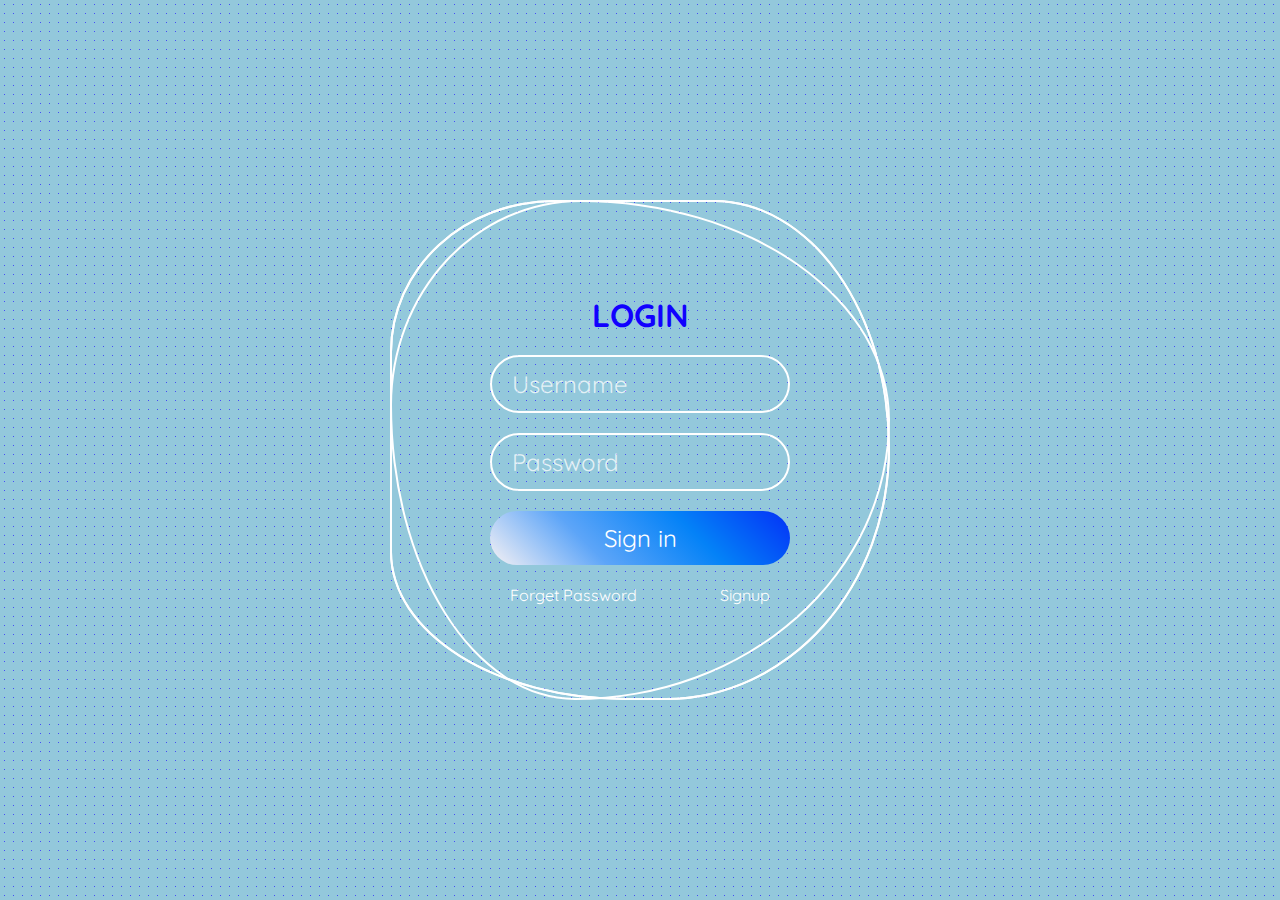
<file: Login.html>
<!DOCTYPE html>
<html lang="en">

<head>
    <meta charset="UTF-8">
    <meta name="viewport" content="width=device-width, initial-scale=1.0">
    <title>Document</title>
    <link rel="stylesheet" href="Login.css">
</head>
<body>
    <div class="ring">
        <i style="--clr:#1900ff;"></i>
        <i style="--clr:#ff0000;"></i>
        <i style="--clr:#fffd44;"></i>
        <div class="login">
            <h2>LOGIN</h2>
            <div class="inputBx">
                <input type="text" placeholder="Username">
            </div>
            <div class="inputBx">
                <input type="password" placeholder="Password">
            </div>
            <div class="inputBx">
                <input type="submit" value="Sign in">
            </div>
            <div class="links">
                <a href="#">Forget Password</a>
                <a href="#">Signup</a>
            </div>
        </div>
    </div>
</body>

</html>
</file>
<file: Login.css>
@import url("https://fonts.googleapis.com/css2?family=Quicksand:wght@300&display=swap");
* {
  margin: 0;
  padding: 0;
  box-sizing: border-box;
  font-family: "Quicksand", sans-serif;
}

body {
    display:  flex;
    justify-content: center;
    align-items: center;
    min-height: 100vh;
    background-image: radial-gradient(#444cf7 0.45px, #93c8db 0.45px);
    background-size: 9px 9px;
}

.ring {
  position: relative;
  width: 500px;
  height: 500px;
  display: flex;
  justify-content: center;
  align-items: center;
}

.ring i {
  position: absolute;
  inset: 0;
  border: 2px solid #fff;
  transition: 0.5s;
}
.ring i:nth-child(1) {
  border-radius: 38% 62% 63% 37% / 41% 44% 56% 59%;
  animation: animate 6s linear infinite;
}
.ring i:nth-child(2) {
  border-radius: 41% 44% 56% 59%/38% 62% 63% 37%;
  animation: animate 4s linear infinite;
}
.ring i:nth-child(3) {
  border-radius: 41% 44% 56% 59%/38% 62% 63% 37%;
  animation: animate2 10s linear infinite;
}

.ring:hover i {
  border: 6px solid var(--clr);
  filter: drop-shadow(0 0 20px var(--clr));
}
@keyframes animate {
  0% {
    transform: rotate(0deg);
  }
  100% {
    transform: rotate(360deg);
  }
}
@keyframes animate2 {
  0% {
    transform: rotate(360deg);
  }
  100% {
    transform: rotate(0deg);
  }
}
.login {
  position: absolute;
  width: 300px;
  height: 100%;
  display: flex;
  justify-content: center;
  align-items: center;
  flex-direction: column;
  gap: 20px;
}
.login h2 {
  font-size: 2em;
  color: #1100ff;
}
.login .inputBx {
  position: relative;
  width: 100%;
}
.login .inputBx input {
  position: relative;
  width: 100%;
  padding: 12px 20px;
  background: transparent;
  border: 2px solid #fff;
  border-radius: 40px;
  font-size: 1.5em;
  color: #fff;
  box-shadow: none;
  outline: none;
}
.login .inputBx input[type="submit"] {
  width: 100%;
  background: #0078ff;
  background: linear-gradient(45deg, #f7f2f4,#5da5f8,#0482f7, #0431f7);
  border: none;
  cursor: pointer;
}
.login .inputBx input::placeholder {
  color: rgba(255, 255, 255, 0.75);
}
.login .links {
  position: relative;
  width: 100%;
  display: flex;
  align-items: center;
  justify-content: space-between;
  padding: 0 20px;
}
.login .links a {
  color: #fff;
  text-decoration: none;
}
</file>
